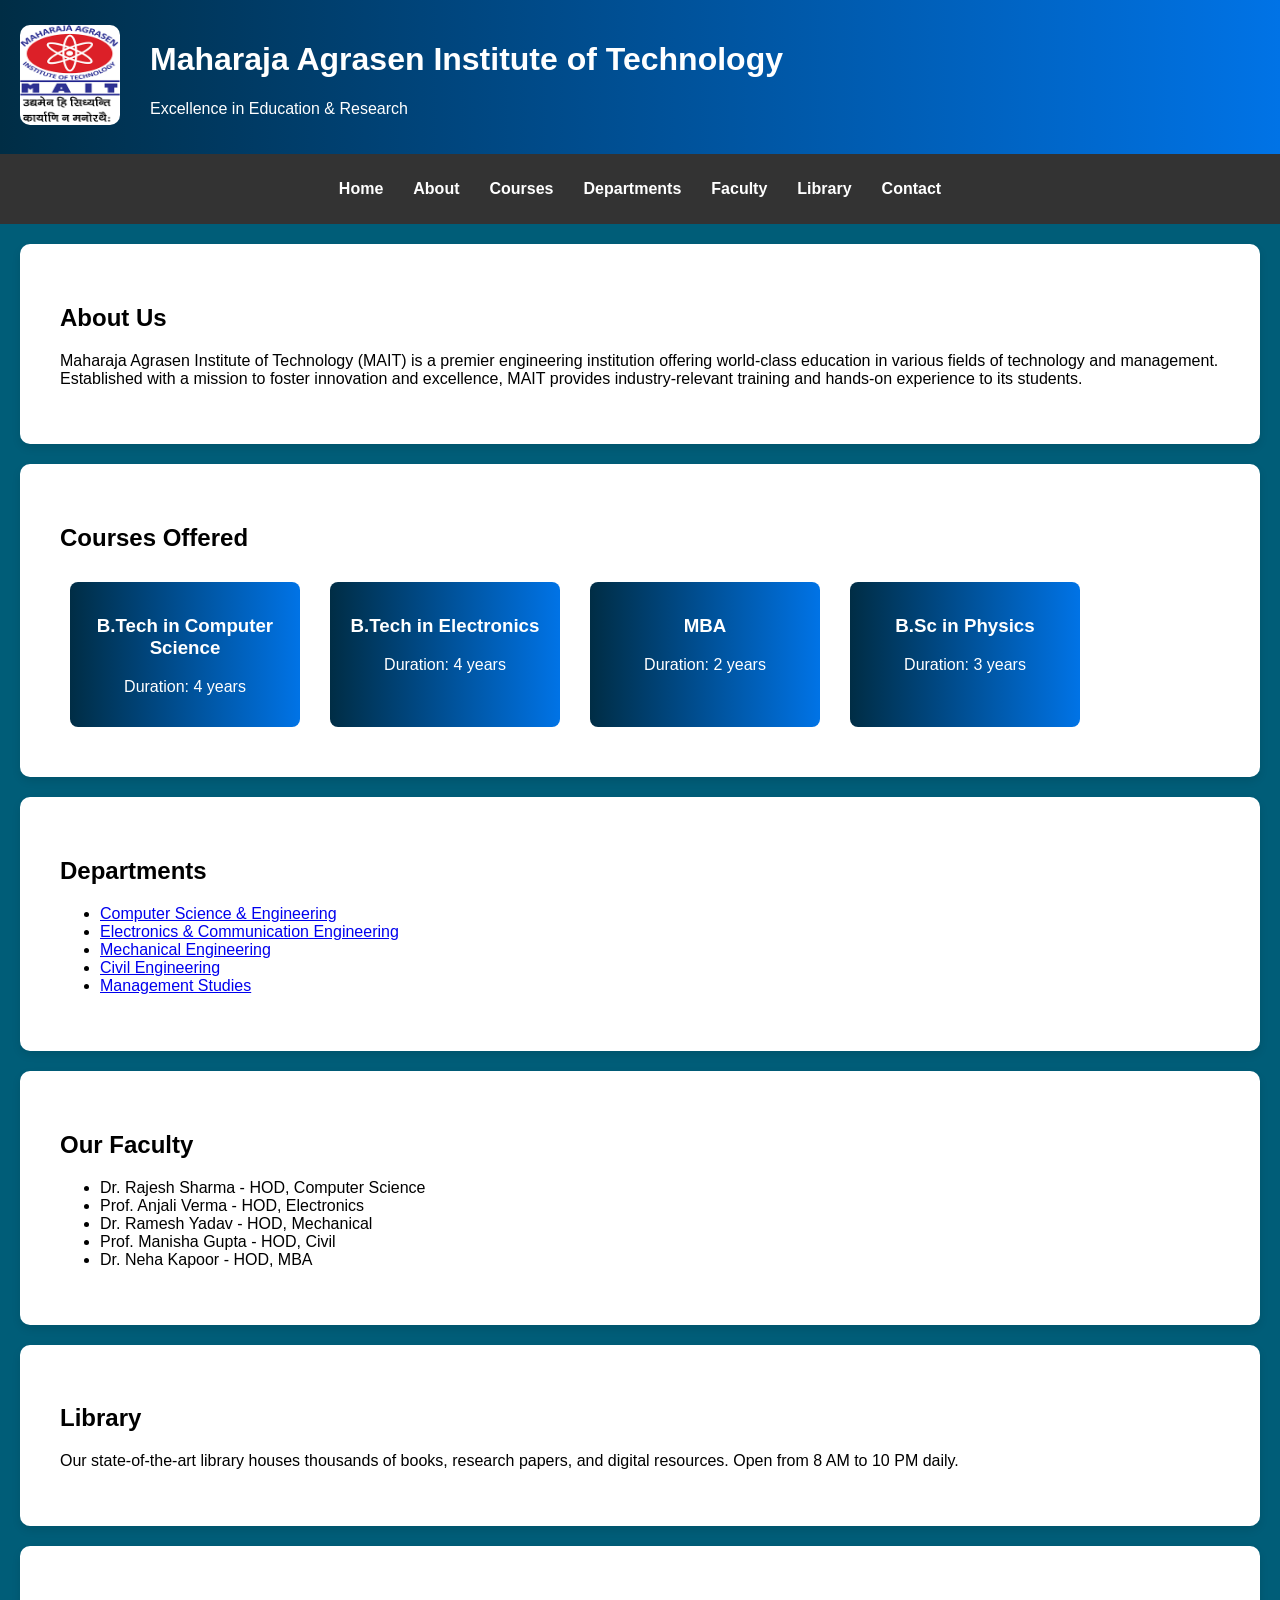
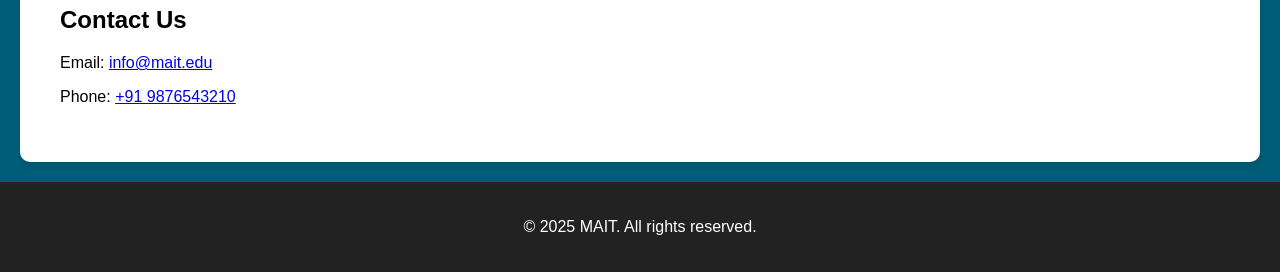
<file: Sem 6/Web Technologies/01. college webpage/index.html>
<!DOCTYPE html>
<html lang="en">

  <head>
    <meta charset="UTF-8">
    <meta name="viewport" content="width=device-width, initial-scale=1.0">
    <link rel="stylesheet" href="style.css">
    <title>MAIT College</title>
  </head>

  <body>
    <header>
      <div class="logo">
        <img src="MAIT.png" alt="College Logo">
      </div>
      <div class="title">
        <h1>Maharaja Agrasen Institute of Technology</h1>
        <p>Excellence in Education & Research</p>
      </div>
    </header>

    <nav>
      <ul>
        <li><a href="#home">Home</a></li>
        <li><a href="#about">About</a></li>
        <li><a href="#courses">Courses</a></li>
        <li><a href="#departments">Departments</a></li>
        <li><a href="#faculty">Faculty</a></li>
        <li><a href="#library">Library</a></li>
        <li><a href="#contact">Contact</a></li>
      </ul>
    </nav>

    <section id="about">
      <h2>About Us</h2>
      <p>
        Maharaja Agrasen Institute of Technology (MAIT) is a premier engineering institution offering world-class
        education in various fields of technology and management. Established with a mission to foster innovation
        and excellence, MAIT provides industry-relevant training and hands-on experience to its students.
      </p>
    </section>

    <section id="courses">
      <h2>Courses Offered</h2>
      <div class="course-list">
        <div class="course">
          <h3>B.Tech in Computer Science</h3>
          <p>Duration: 4 years</p>
        </div>
        <div class="course">
          <h3>B.Tech in Electronics</h3>
          <p>Duration: 4 years</p>
        </div>
        <div class="course">
          <h3>MBA</h3>
          <p>Duration: 2 years</p>
        </div>
        <div class="course">
          <h3>B.Sc in Physics</h3>
          <p>Duration: 3 years</p>
        </div>
      </div>
    </section>

    <section id="departments">
      <h2>Departments</h2>
      <ul>
        <li><a href="#cse">Computer Science & Engineering</a></li>
        <li><a href="#ece">Electronics & Communication Engineering</a></li>
        <li><a href="#mech">Mechanical Engineering</a></li>
        <li><a href="#civil">Civil Engineering</a></li>
        <li><a href="#mba">Management Studies</a></li>
      </ul>
    </section>

    <section id="faculty">
      <h2>Our Faculty</h2>
      <ul>
        <li>Dr. Rajesh Sharma - HOD, Computer Science</li>
        <li>Prof. Anjali Verma - HOD, Electronics</li>
        <li>Dr. Ramesh Yadav - HOD, Mechanical</li>
        <li>Prof. Manisha Gupta - HOD, Civil</li>
        <li>Dr. Neha Kapoor - HOD, MBA</li>
      </ul>
    </section>

    <section id="library">
      <h2>Library</h2>
      <p>
        Our state-of-the-art library houses thousands of books, research papers, and digital resources.
        Open from 8 AM to 10 PM daily.
      </p>
    </section>

    <section id="contact">
      <h2>Contact Us</h2>
      <p>Email: <a href="mailto:info@mait.edu">info@mait.edu</a></p>
      <p>Phone: <a href="tel:+919876543210">+91 9876543210</a></p>
    </section>

    <footer>
      <p>&copy; 2025 MAIT. All rights reserved.</p>
    </footer>
  </body>

</html>
</file>
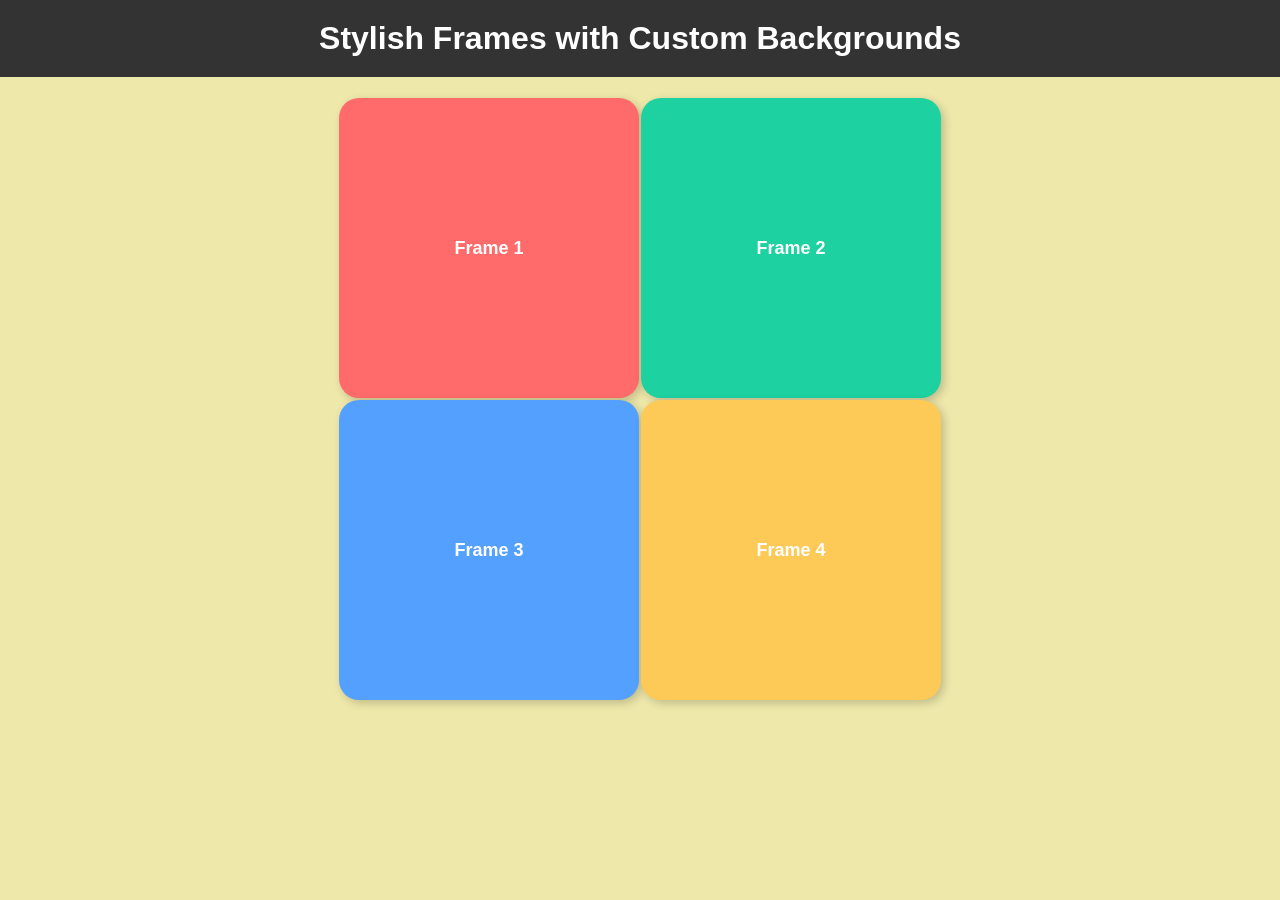
<file: Sem 6/Web Technologies/02. html frames/index.html>
<!DOCTYPE html>
<html lang="en">

  <head>
    <meta charset="UTF-8" />
    <meta name="viewport" content="width=device-width, initial-scale=1.0" />
    <link rel="stylesheet" href="style.css" />
    <title>Stylish Frames Webpage</title>
  </head>

  <body>
    <h1>Stylish Frames with Custom Backgrounds</h1>
    <div class="frames">
      <div class="row">
        <div class="frame frame1">Frame 1</div>
        <div class="frame frame2">Frame 2</div>
      </div>
      <div class="row">
        <div class="frame frame3">Frame 3</div>
        <div class="frame frame4">Frame 4</div>
      </div>
    </div>
  </body>

</html>
</file>
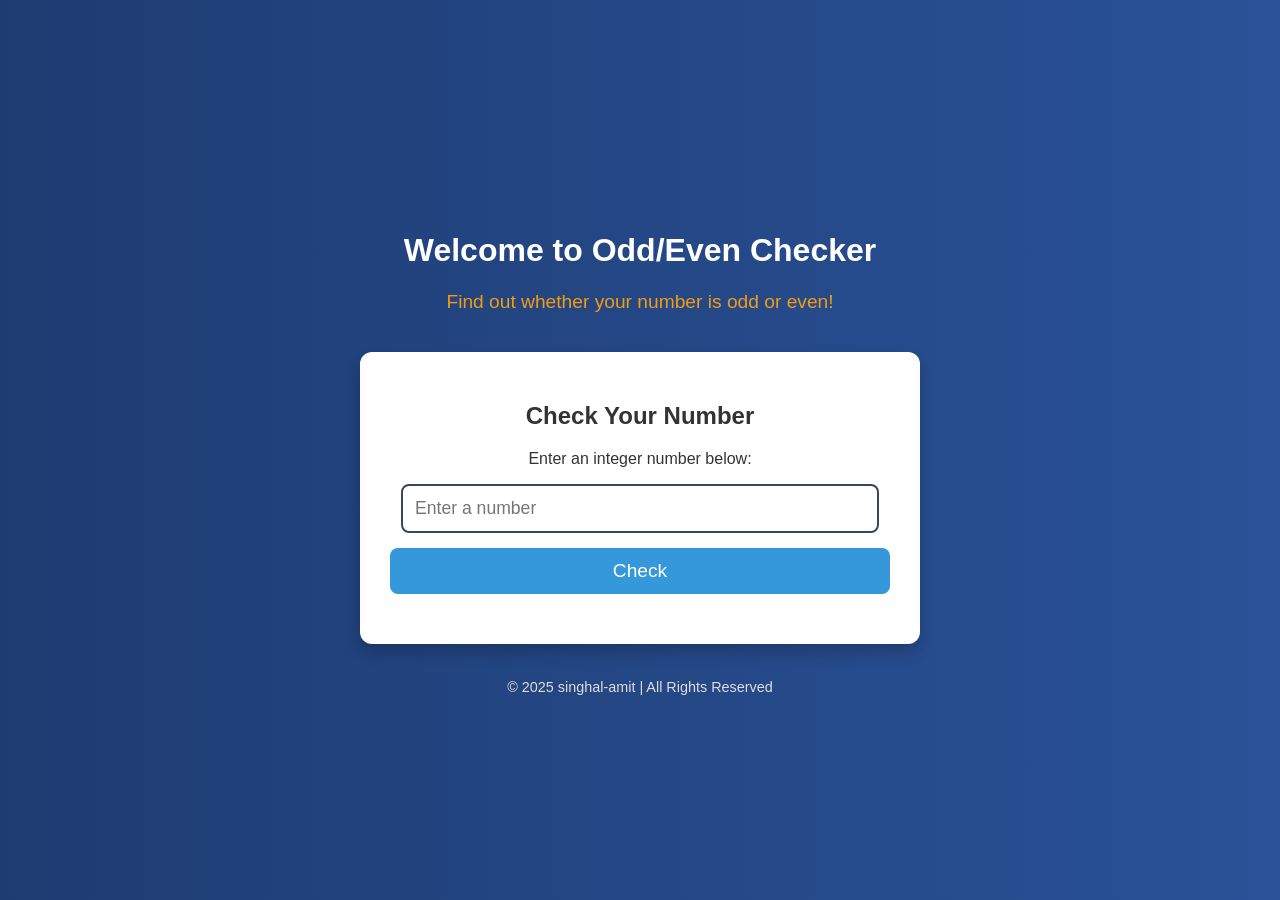
<file: Sem 6/Web Technologies/05. odd even checker/index.html>
<!DOCTYPE html>
<html lang="en">

  <head>
    <meta charset="UTF-8" />
    <meta name="viewport" content="width=device-width, initial-scale=1.0" />
    <link rel="stylesheet" href="style.css" />
    <title>Odd or Even Check</title>
  </head>

  <body>
    <header>
      <h1>Welcome to Odd/Even Checker</h1>
      <p class="subtitle">Find out whether your number is odd or even!</p>
    </header>
    <main>
      <section class="container">
        <h2>Check Your Number</h2>
        <p>Enter an integer number below:</p>
        <input type="text" id="numberInput" placeholder="Enter a number" />
        <button id="checkBtn">Check</button>
        <p id="result"></p>
      </section>
    </main>
    <footer>
      <p>&copy; 2025 singhal-amit | All Rights Reserved</p>
    </footer>
    <script src="script.js" defer></script>
  </body>

</html>
</file>
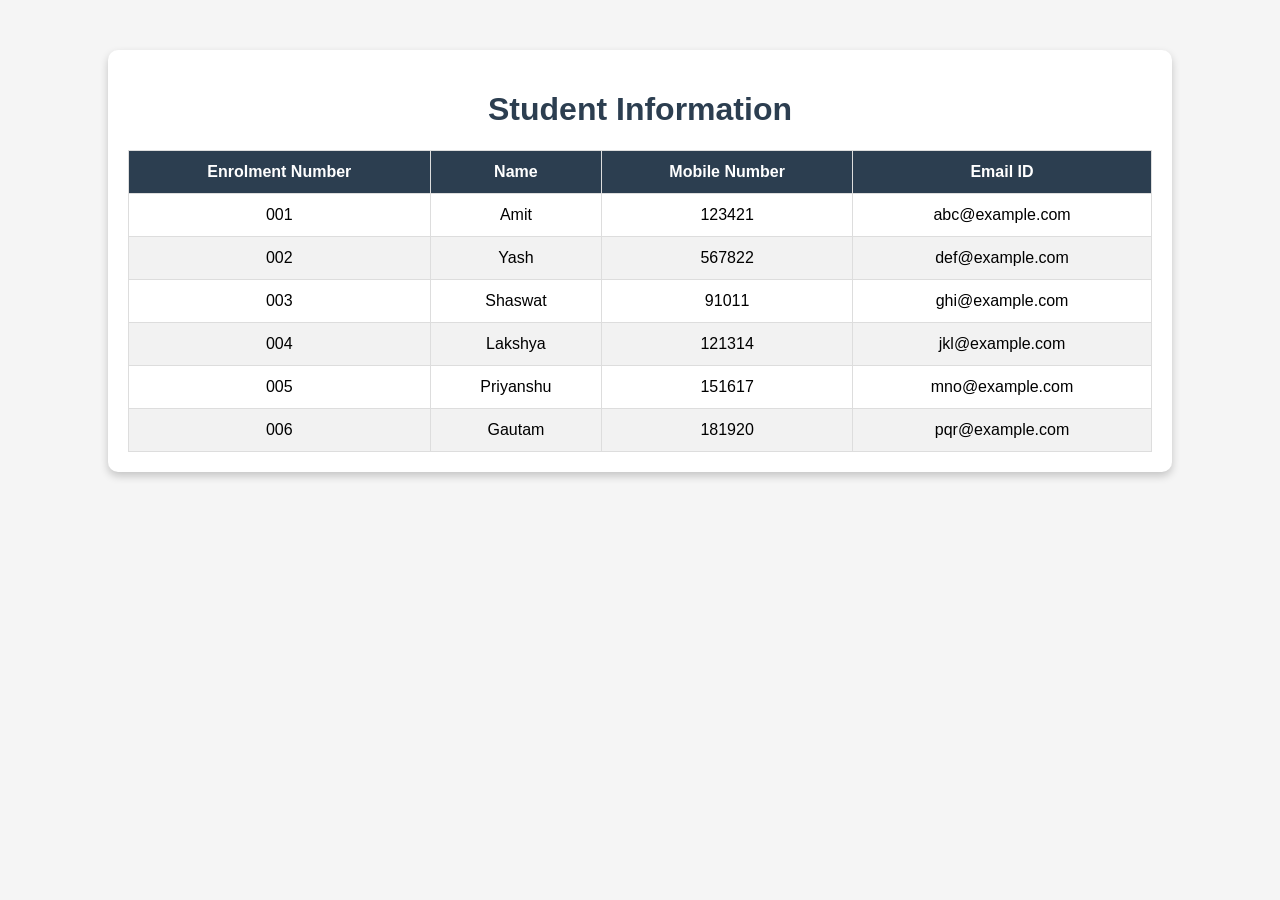
<file: Sem 6/Web Technologies/07. xml student db/index.html>
<!DOCTYPE html>
<html lang="en">

  <head>
    <meta charset="UTF-8">
    <meta name="viewport" content="width=device-width, initial-scale=1.0">
    <title>Student List</title>
    <link rel="stylesheet" href="style.css">
  </head>

  <body>
    <div class="container">
      <h1>Student Information</h1>
      <table>
        <thead>
          <tr>
            <th>Enrolment Number</th>
            <th>Name</th>
            <th>Mobile Number</th>
            <th>Email ID</th>
          </tr>
        </thead>
        <tbody id="studentTable"></tbody>
      </table>
    </div>
    <script src="script.js"></script>
  </body>

</html>
</file>
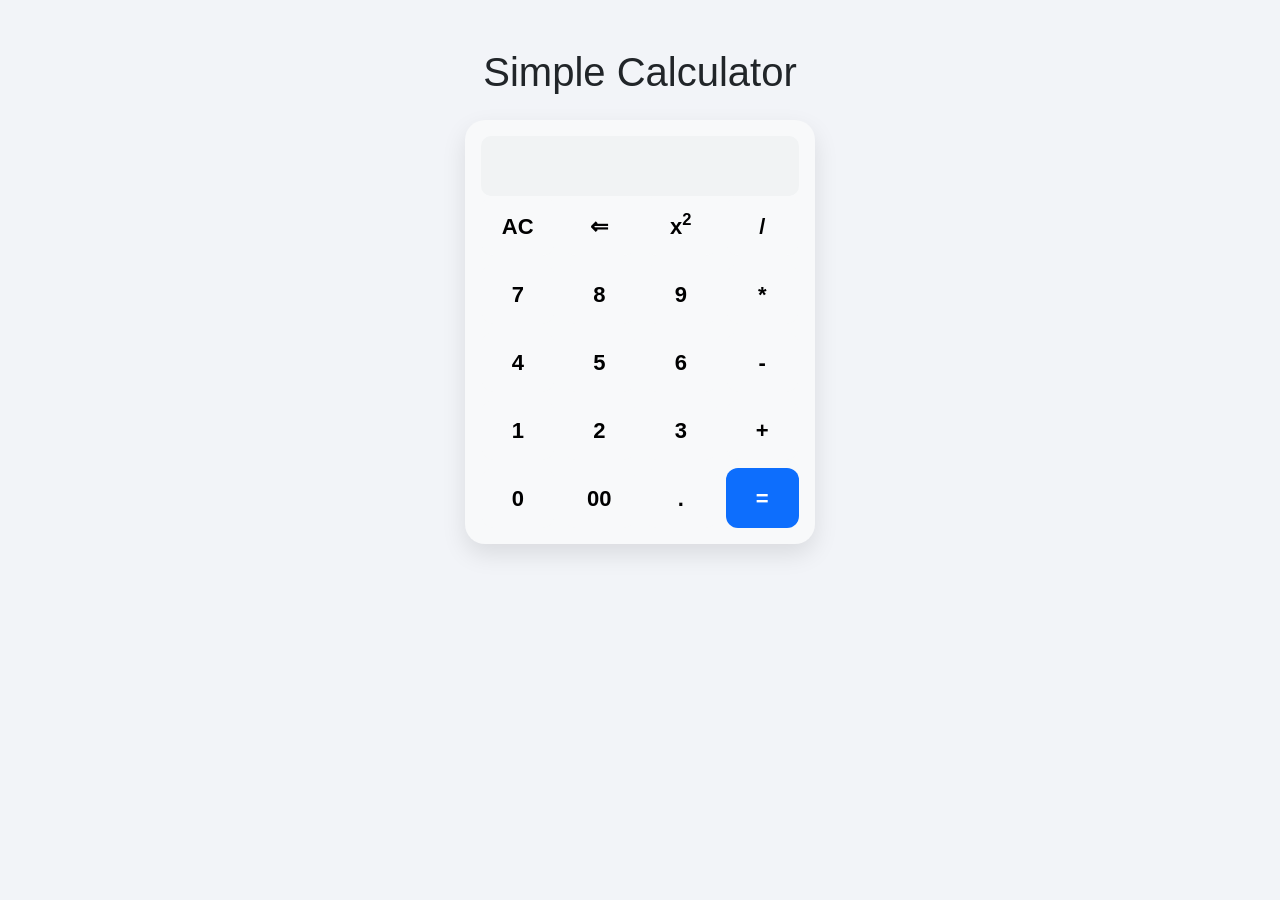
<file: Sem 6/Web Technologies/B1. calculator webapp/index.html>
<!DOCTYPE html>
<html lang="en">

  <head>
    <meta charset="UTF-8" />
    <meta name="viewport" content="width=device-width, initial-scale=1" />
    <link href="https://cdn.jsdelivr.net/npm/bootstrap@5.3.0/dist/css/bootstrap.min.css" rel="stylesheet" />
    <link rel="stylesheet" href="style.css" />
    <title>Basic Calc</title>
  </head>

  <body>
    <div class="container mt-5">
      <h1 class="text-center mb-4">Simple Calculator</h1>
      <div class="calculator bg-light p-3">
        <div class="display" id="Text-Field">
          <span class="result" id="Result-Part"></span>
          <span class="expression" id="Expr-Part"></span>
        </div>
        <div class="row g-2">
          <div class="col-3">
            <button class="btn btn-light btn-custom" onclick="ClearText()">
              AC
            </button>
          </div>
          <div class="col-3">
            <button class="btn btn-light btn-custom" onclick="ClearLastCharacter()">
              ⇐
            </button>
          </div>
          <div class="col-3">
            <button class="btn btn-light btn-custom" onclick="SquareValue()">
              x<sup>2</sup>
            </button>
          </div>
          <div class="col-3">
            <button class="btn btn-light btn-custom" onclick="AddNumber('/')">
              /
            </button>
          </div>

          <div class="col-3">
            <button class="btn btn-light btn-custom" onclick="AddNumber(7)">
              7
            </button>
          </div>
          <div class="col-3">
            <button class="btn btn-light btn-custom" onclick="AddNumber(8)">
              8
            </button>
          </div>
          <div class="col-3">
            <button class="btn btn-light btn-custom" onclick="AddNumber(9)">
              9
            </button>
          </div>
          <div class="col-3">
            <button class="btn btn-light btn-custom" onclick="AddNumber('*')">
              *
            </button>
          </div>

          <div class="col-3">
            <button class="btn btn-light btn-custom" onclick="AddNumber(4)">
              4
            </button>
          </div>
          <div class="col-3">
            <button class="btn btn-light btn-custom" onclick="AddNumber(5)">
              5
            </button>
          </div>
          <div class="col-3">
            <button class="btn btn-light btn-custom" onclick="AddNumber(6)">
              6
            </button>
          </div>
          <div class="col-3">
            <button class="btn btn-light btn-custom" onclick="AddNumber('-')">
              -
            </button>
          </div>

          <div class="col-3">
            <button class="btn btn-light btn-custom" onclick="AddNumber(1)">
              1
            </button>
          </div>
          <div class="col-3">
            <button class="btn btn-light btn-custom" onclick="AddNumber(2)">
              2
            </button>
          </div>
          <div class="col-3">
            <button class="btn btn-light btn-custom" onclick="AddNumber(3)">
              3
            </button>
          </div>
          <div class="col-3">
            <button class="btn btn-light btn-custom" onclick="AddNumber('+')">
              +
            </button>
          </div>

          <div class="col-3">
            <button class="btn btn-light btn-custom" onclick="AddNumber(0)">
              0
            </button>
          </div>
          <div class="col-3">
            <button class="btn btn-light btn-custom" onclick="AddNumber('00')">
              00
            </button>
          </div>
          <div class="col-3">
            <button class="btn btn-light btn-custom" onclick="AddNumber('.')">
              .
            </button>
          </div>
          <div class="col-3">
            <button class="btn btn-primary btn-custom" onclick="Evaluate()">
              =
            </button>
          </div>
        </div>
      </div>
    </div>
    <script src="script.js"></script>
    <script src="https://cdn.jsdelivr.net/npm/bootstrap@5.3.0/dist/js/bootstrap.bundle.min.js"></script>
  </body>

</html>
</file>
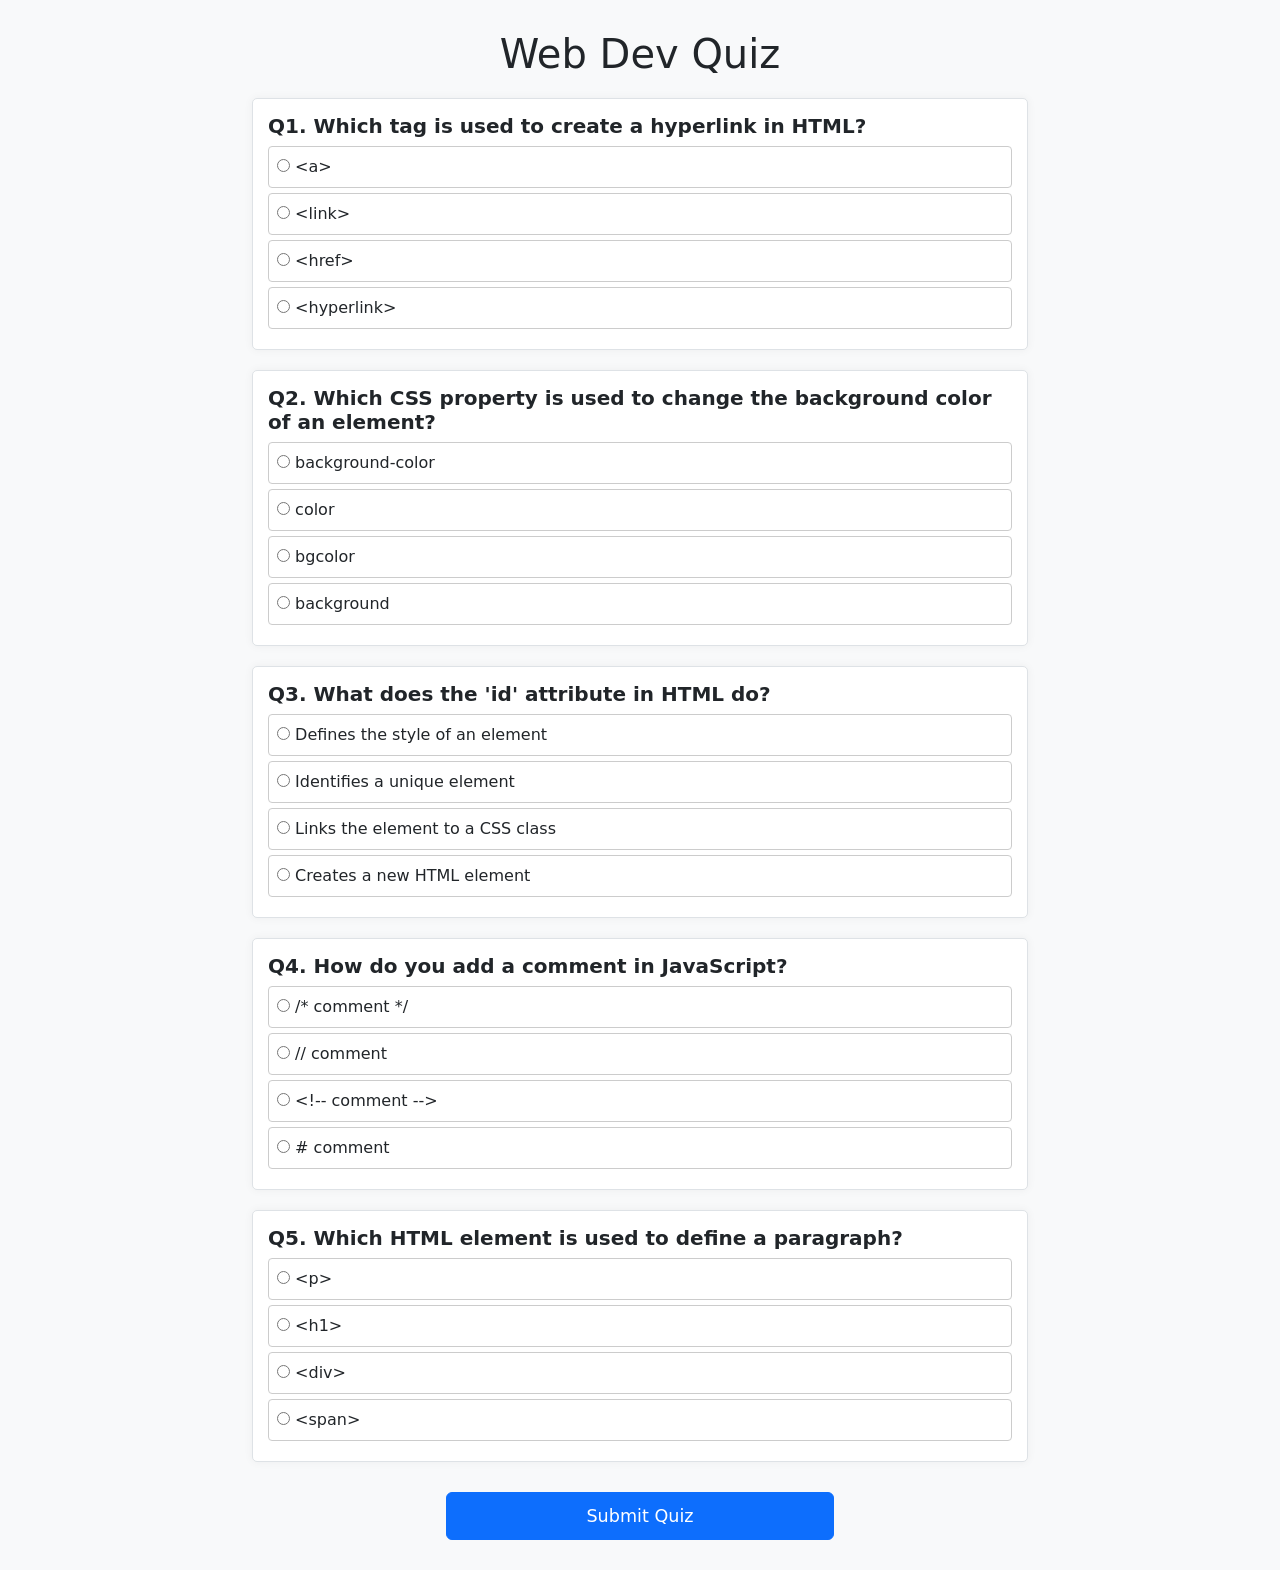
<file: Sem 6/Web Technologies/B2. quiz webapp/index.html>
<!DOCTYPE html>
<html lang="en">

  <head>
    <meta charset="UTF-8" />
    <meta name="viewport" content="width=device-width, initial-scale=1" />
    <title>Web Dev Quiz</title>
    <!-- Bootstrap CSS -->
    <link href="https://cdn.jsdelivr.net/npm/bootstrap@5.3.3/dist/css/bootstrap.min.css" rel="stylesheet" />
    <link rel="stylesheet" href="style.css">
  </head>

  <body>
    <div class="container">
      <!-- Heading on top -->
      <h1>Web Dev Quiz</h1>
      <!-- Quiz Form -->
      <form id="quizForm">
        <div id="quizContainer">
          <!-- Quiz questions will be built here by JS -->
        </div>
        <button type="submit" class="btn btn-primary btn-submit">Submit Quiz</button>
      </form>
    </div>
    <script src="script.js"></script>
  </body>

</html>
</file>
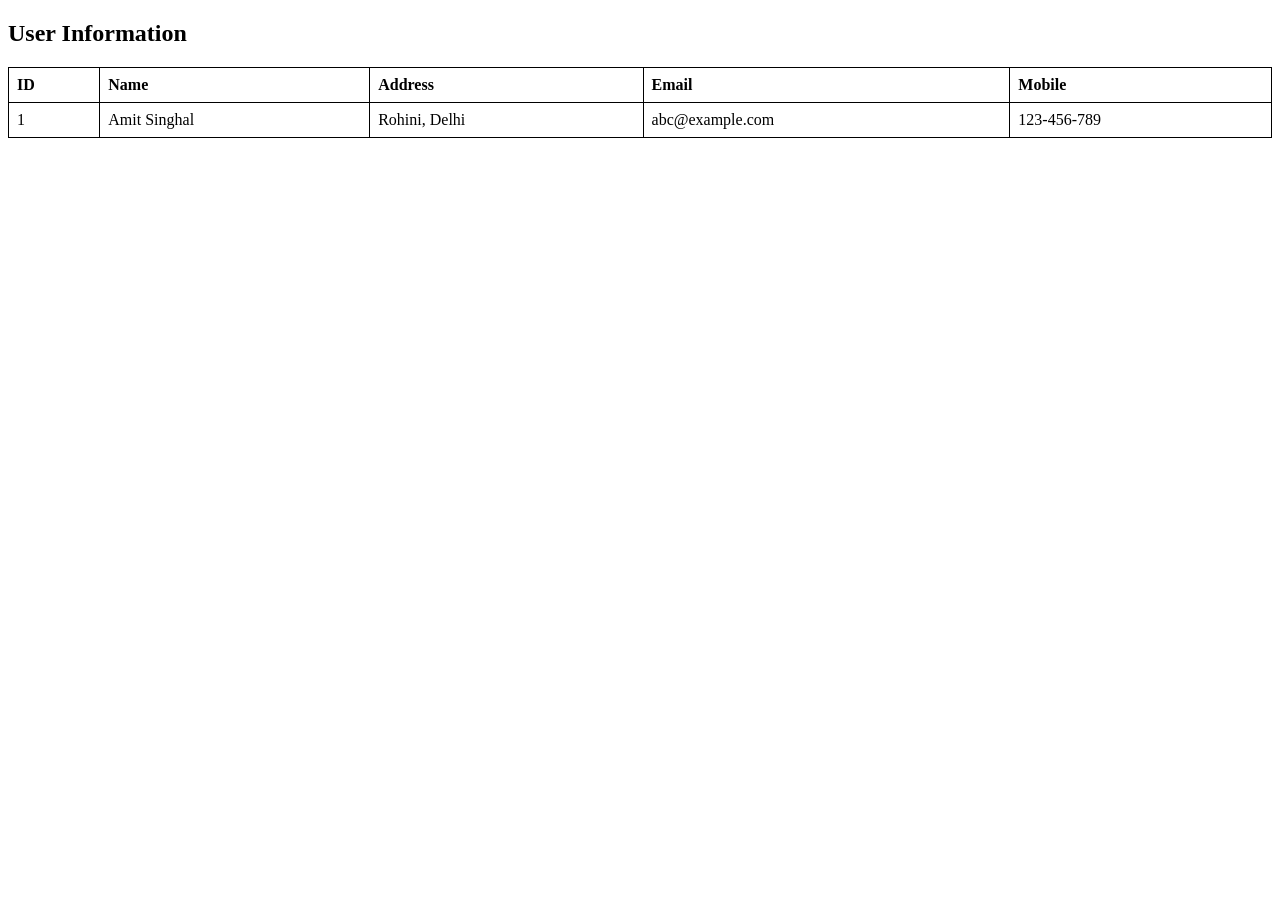
<file: Sem 6/Web Technologies/10. php mysql database/sample.html>
<!DOCTYPE html>
<html lang="en">

  <head>
    <meta charset="UTF-8">
    <meta name="viewport" content="width=device-width, initial-scale=1.0">
    <title>User Information</title>
    <style>
      table {
        border-collapse: collapse;
        width: 100%;
      }

      table,
      th,
      td {
        border: 1px solid black;
      }

      th,
      td {
        padding: 8px;
        text-align: left;
      }
    </style>
  </head>

  <body>
    <h2>User Information</h2>

    <table border="1">
      <tr>
        <th>ID</th>
        <th>Name</th>
        <th>Address</th>
        <th>Email</th>
        <th>Mobile</th>
      </tr>
      <tr>
        <td>1</td>
        <td>Amit Singhal</td>
        <td>Rohini, Delhi</td>
        <td>abc@example.com</td>
        <td>123-456-789</td>
      </tr>
    </table>
  </body>

</html>
</file>
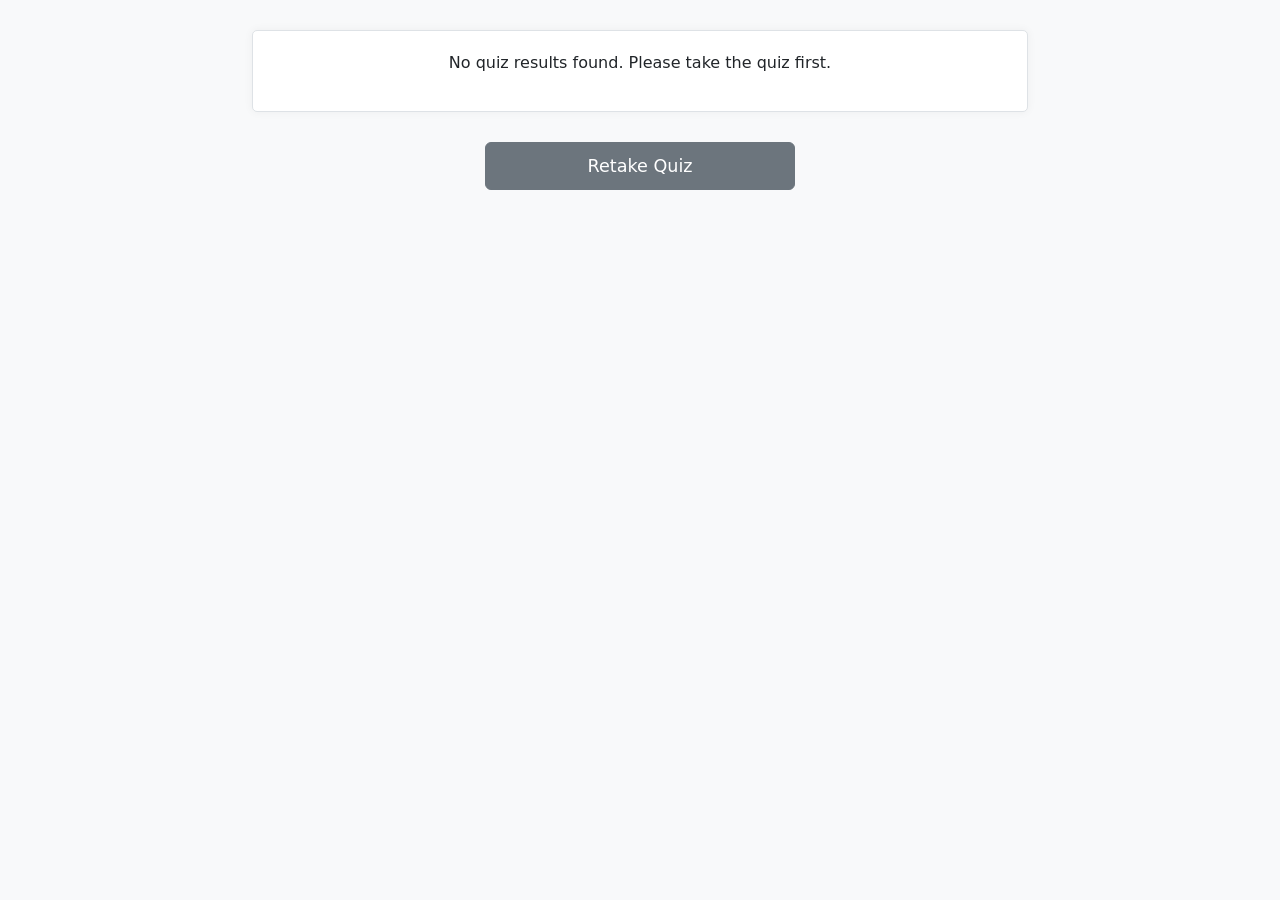
<file: Sem 6/Web Technologies/B2. quiz webapp/result.html>
<!DOCTYPE html>
<html lang="en">

  <head>
    <meta charset="UTF-8" />
    <meta name="viewport" content="width=device-width, initial-scale=1" />
    <title>Quiz Results</title>
    <!-- Bootstrap CSS -->
    <link href="https://cdn.jsdelivr.net/npm/bootstrap@5.3.3/dist/css/bootstrap.min.css" rel="stylesheet" />
    <link rel="stylesheet" href="style.css" />
  </head>

  <body>
    <div class="container">
      <div id="resultSummary" class="result-summary"></div>
      <div id="detailedResults"></div>
      <button class="btn btn-secondary btn-retake" onclick="window.location.href='index.html'">Retake Quiz</button>
    </div>
    <script>

      // The same questions data is used on the results page to build the detailed review.
      const questions = [
        {
          q: "Which tag is used to create a hyperlink in HTML?",
          options: { "1": "&lt;a&gt;", "2": "&lt;link&gt;", "3": "&lt;href&gt;", "4": "&lt;hyperlink&gt;" },
          correct: "1"
        },
        {
          q: "Which CSS property is used to change the background color of an element?",
          options: { "1": "background-color", "2": "color", "3": "bgcolor", "4": "background" },
          correct: "1"
        },
        {
          q: "What does the 'id' attribute in HTML do?",
          options: { "1": "Defines the style of an element", "2": "Identifies a unique element", "3": "Links the element to a CSS class", "4": "Creates a new HTML element" },
          correct: "2"
        },
        {
          q: "How do you add a comment in JavaScript?",
          options: { "1": "/* comment */", "2": "// comment", "3": "&lt;!-- comment --&gt;", "4": "# comment" },
          correct: "2"
        },
        {
          q: "Which HTML element is used to define a paragraph?",
          options: { "1": "&lt;p&gt;", "2": "&lt;h1&gt;", "3": "&lt;div&gt;", "4": "&lt;span&gt;" },
          correct: "1"
        }
      ];

      const storedResults = localStorage.getItem( "quizResults" );
      if ( !storedResults )
      {
        document.getElementById( "resultSummary" ).innerHTML = "<p>No quiz results found. Please take the quiz first.</p>";
      } else
      {
        const results = JSON.parse( storedResults );
        const totalQuestions = questions.length;
        const maxScore = totalQuestions * 10;
        const userScore = results.correctCount * 10; // 10 points for each correct answer
        const scorePercentage = ( userScore / maxScore ) * 100;

        const summaryHTML = `
        <h2>Quiz Results</h2>
        <div class="score">Score: ${ userScore }/${ maxScore } (${ scorePercentage.toFixed( 1 ) }%)</div>
        <p>Total Questions: ${ totalQuestions }</p>
        <p>Correct Answers: ${ results.correctCount } (10 marks each)</p>
        <p>Incorrect Answers: ${ results.incorrectCount } (0 marks)</p>
        <p>Not Attempted: ${ results.nonSubmittedCount } (0 marks)</p>
      `;
        document.getElementById( "resultSummary" ).innerHTML = summaryHTML;

        const detailedDiv = document.getElementById( "detailedResults" );
        results.detailedResults.forEach( ( result, index ) =>
        {
          const questionObj = questions[ index ];
          let optionsHTML = "";

          // For each option, assign a class based on whether it is correct,
          // whether it was the user's selected answer, or if not submitted.
          for ( const [ key, text ] of Object.entries( questionObj.options ) )
          {
            let optionClass = "option";
            // Determine highlight: if the option is the correct answer, always mark green.
            // If the user selected an answer and it is wrong, mark that option red.
            if ( result.userAnswer === key )
            {
              if ( key === questionObj.correct )
              {
                optionClass += " correct";
              } else
              {
                optionClass += " incorrect";
              }
            } else if ( key === questionObj.correct )
            {
              optionClass += " correct";
            }
            optionsHTML += `<div class="${ optionClass }">${ text }</div>`;
          }

          // Calculate question score - 10 for correct, 0 for incorrect or not attempted
          let questionScore = 0;
          if ( result.userAnswer === questionObj.correct )
          {
            questionScore = 10;
          }

          const questionHTML = `
          <div class="question">
            <h5>Q${ index + 1 }. ${ questionObj.q }</h5>
            ${ optionsHTML }
            <div class="status-text">${ result.status }</div>
            <div class="question-score">Marks: ${ questionScore }/10</div>
          </div>
        `;
          detailedDiv.innerHTML += questionHTML;
        } );
      }
    </script>
  </body>

</html>
</file>
<file: Sem 6/Web Technologies/01. college webpage/style.css>
body {
  font-family: 'Arial', sans-serif;
  margin: 0;
  padding: 0;
  background-color: #005d78;
}

header {
  display: flex;
  align-items: center;
  background: linear-gradient(to right, #002d45, #0073e6);
  color: white;
  padding: 20px;
}

.logo img {
  width: 100px;
  height: 100px;
  border-radius: 10%;
}

.title {
  margin-left: 30px;
}

nav {
  background: #333;
  padding: 10px 0;
}

nav ul {
  list-style: none;
  display: flex;
  justify-content: center;
  padding: 0;
}

nav ul li {
  margin: 0 15px;
}

nav ul li a {
  color: white;
  text-decoration: none;
  font-weight: bold;
}

nav ul li a:hover {
  color: #f4a261;
}

section {
  padding: 40px;
  background: white;
  margin: 20px;
  border-radius: 10px;
  box-shadow: 0px 4px 8px rgba(0, 0, 0, 0.1);
}

.course-list {
  display: flex;
  justify-content: left;
  gap: 10px;
  flex-wrap: wrap;
}

.course {
  background: linear-gradient(to right, #002d45, #0073e6);
  color: white;
  padding: 15px;
  border-radius: 8px;
  width: 200px;
  text-align: center;
  justify-content: center;
  margin: 10px;
}

footer {
  background: #222;
  color: white;
  text-align: center;
  padding: 20px;
  margin-top: 20px;
}
</file>
<file: Sem 6/Web Technologies/02. html frames/style.css>
body {
   font-family: 'Arial', sans-serif;
   background-color: palegoldenrod;
   text-align: center;
   margin: 0;
   padding: 0;
 }

 h1 {
   background: #333;
   color: white;
   padding: 20px;
   margin: 0;
 }

 .frames {
   display: flex;
   flex-direction: column;
   align-items: center;
   margin: 20px;
 }

 .row {
   display: flex;
 }

 .frame {
   width: 300px;
   height: 300px;
   margin: 1px;
   display: flex;
   align-items: center;
   justify-content: center;
   font-size: 18px;
   font-weight: bold;
   color: white;
   border-radius: 20px;
   box-shadow: 3px 3px 10px rgba(0, 0, 0, 0.2);
 }

 .frame1 {
   background-color: #ff6b6b;
 }

 .frame2 {
   background-color: #1dd1a1;
 }

 .frame3 {
   background-color: #54a0ff;
 }

 .frame4 {
   background-color: #feca57;
 }
</file>
<file: Sem 6/Web Technologies/05. odd even checker/style.css>
/* General styles */
body {
  background: linear-gradient(to right, #1e3c72, #2a5298);
  font-family: "Arial", sans-serif;
  display: flex;
  justify-content: center;
  align-items: center;
  min-height: 100vh;
  flex-direction: column;
  text-align: center;
  color: white;
  margin: 0;
}

header {
  padding: 20px;
  border-radius: 10px;
  text-align: center;
}

.subtitle {
  font-size: 1.2em;
  color: #f39c12;
}

main {
  width: 90%;
  max-width: 500px;
  background-color: white;
  padding: 30px;
  border-radius: 12px;
  box-shadow: 0 8px 16px rgba(0, 0, 0, 0.2);
  color: #333;
}

input {
  width: 90%;
  padding: 12px;
  margin-bottom: 15px;
  border: 2px solid #34495e;
  border-radius: 8px;
  font-size: 1.1em;
}

button {
  width: 100%;
  padding: 12px;
  background: #3498db;
  color: white;
  font-size: 1.2em;
  border: none;
  border-radius: 8px;
  cursor: pointer;
  transition: 0.3s ease-in-out;
}

button:hover {
  background: #2980b9;
}

#result {
  font-size: 1.3em;
  margin-top: 20px;
  font-weight: bold;
}

/* Result success and error styles */
#result.success {
  color: #27ae60;
}

#result.error {
  color: #c0392b;
}

footer {
  margin-top: 20px;
  font-size: 0.9em;
  color: #ddd;
}
</file>
<file: Sem 6/Web Technologies/07. xml student db/style.css>
body {
  font-family: Arial, sans-serif;
  background-color: #f5f5f5;
  margin: 0;
  padding: 0;
  text-align: center;
}

.container {
  max-width: 80%;
  margin: 50px auto;
  background: white;
  padding: 20px;
  border-radius: 10px;
  box-shadow: 0 4px 8px rgba(0, 0, 0, 0.2);
}

h1 {
  color: #2c3e50;
}

table {
  width: 100%;
  border-collapse: collapse;
  margin-top: 20px;
}

th, td {
  border: 1px solid #ddd;
  padding: 12px;
  text-align: center;
}

th {
  background-color: #2c3e50;
  color: white;
}

tr:nth-child(even) {
  background-color: #f2f2f2;
}

tr:hover {
  background-color: #dcdde1;
  transition: 0.3s ease;
}
</file>
<file: Sem 6/Web Technologies/B1. calculator webapp/style.css>
body {
  background-color: #f2f4f8;
  font-family: 'Segoe UI', Tahoma, Geneva, Verdana, sans-serif;
}

.calculator {
  max-width: 350px;
  margin: auto;
  background-color: #ffffff;
  padding: 20px;
  border-radius: 20px;
  box-shadow: 0 10px 25px rgba(0, 0, 0, 0.1);
}

.display {
  height: 60px;
  background-color: #f1f3f4;
  color: #000;
  font-size: 22px;
  font-weight: bold;
  padding: 10px 15px;
  border: none;
  border-radius: 10px;
  text-align: left;
  display: flex;
  justify-content: space-between;
  align-items: center;
}

.display .result {
  color: #000;
  font-weight: bold;
}

.display .expression {
  color: #888;
  font-size: 18px;
}

.btn-custom {
  width: 100%;
  height: 60px;
  font-size: 22px;
  font-weight: bold;
  border-radius: 12px;
  transition: background-color 0.2s ease;
}

.btn-custom:hover {
  background-color: #dcdcdc;
}

.btn-primary.btn-custom {
  background-color: #0d6efd;
  color: #fff;
  border: none;
}

.btn-primary.btn-custom:hover {
  background-color: #0b5ed7;
}
</file>
<file: Sem 6/Web Technologies/B2. quiz webapp/style.css>
body {
  background: #f8f9fa;
}

.container {
  max-width: 800px;
  margin-top: 30px;
}

h1 {
  text-align: center;
  margin-bottom: 20px;
}

.question {
  padding: 15px;
  margin-bottom: 20px;
  border: 1px solid #dee2e6;
  border-radius: 5px;
  background-color: #fff;
  box-shadow: 0 0 10px rgba(0, 0, 0, 0.05);
}

.question h5 {
  font-weight: 600;
}

.option {
  display: block;
  margin: 5px 0;
  padding: 8px;
  border: 1px solid #ccc;
  border-radius: 4px;
  cursor: pointer;
  transition: background-color 0.3s ease;
}

.option:hover {
  background-color: #e9ecef;
}

.btn-submit {
  display: block;
  margin: 30px auto;
  width: 50%;
  font-size: 1.1rem;
  padding: 10px;
}

.result-summary {
  margin-bottom: 30px;
  text-align: center;
  padding: 20px;
  background: #fff;
  border: 1px solid #dee2e6;
  border-radius: 5px;
  box-shadow: 0 0 10px rgba(0, 0, 0, 0.05);
}

.score {
  font-size: 24px;
  font-weight: bold;
  color: #0d6efd;
  margin: 15px 0;
}

.correct {
  background-color: #d4edda;
  border-color: #c3e6cb;
}

.incorrect {
  background-color: #f8d7da;
  border-color: #f5c6cb;
}

.not-attempted {
  background-color: #ffeeba;
  border-color: #ffeeba;
}

.status-text {
  font-weight: bold;
  margin-top: 10px;
}

.question-score {
  text-align: right;
  font-weight: bold;
  margin-top: 10px;
}

.btn-retake {
  display: block;
  margin: 30px auto;
  width: 40%;
  font-size: 1.1rem;
  padding: 10px;
}
</file>
